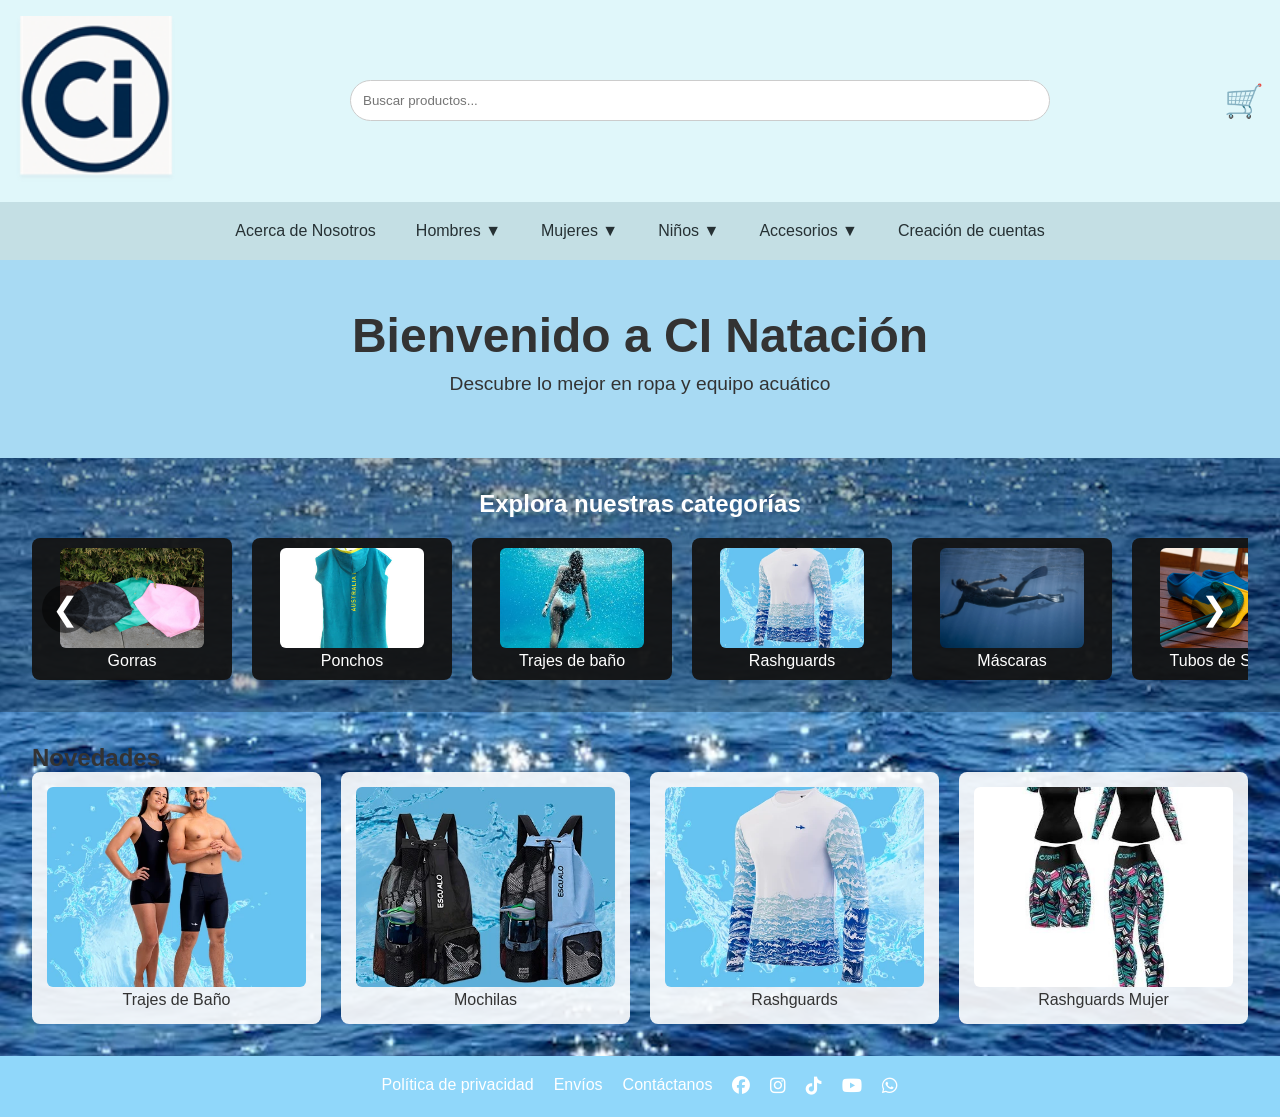
<file: Index.html>
<!DOCTYPE html>
<html lang="es">

<head>
    <meta charset="UTF-8">
    <meta name="viewport" content="width=device-width, initial-scale=1.0">
    <title>Comercializadora Integral de Natación</title>
    <link rel="stylesheet" href="estilo.css">

    <link rel="stylesheet" href="https://cdnjs.cloudflare.com/ajax/libs/font-awesome/6.5.2/css/all.min.css">
</head>

<body>
<button id="btnTop" title="Volver arriba">
    ↑
</button>
    <header>
        <div class="logo">
            <img src="Ci.png" alt="CI Natación">
        </div>

        <input type="text" placeholder="Buscar productos...">

        <a href="carrito.html" class="cart">🛒</a>
    </header>

    <nav>

        <button class="menu-toggle" id="menuToggle">
            ☰ Menú
        </button>

        <ul class="topnav" id="menu">

            <li>
                <a href="empresa.html">Acerca de Nosotros</a>
            </li>

            <li class="dropdown">
                <a class="#" href="#">
                    Hombres ▼
                </a>

                <ul class="submenu">
                    <li><a href="#">Trajes de baño</a></li>
                    <li><a href="#">Rashguards</a></li>
                    <li><a href="#">Gorras</a></li>
                    <li><a href="#">Ponchos</a></li>
                </ul>
            </li>

            <li class="dropdown">
                <a href="#">
                    Mujeres ▼
                </a>

                <ul class="submenu">
                    <li><a href="#">Trajes de baño</a></li>
                    <li><a href="#">Rashguards</a></li>
                    <li><a href="#">Gorras</a></li>
                    <li><a href="#">Accesorios</a></li>
                </ul>
            </li>

            <li class="dropdown">
                <a href="#">
                    Niños ▼
                </a>

                <ul class="submenu">
                    <li><a href="#">Trajes</a></li>
                    <li><a href="#">Visores</a></li>
                    <li><a href="#">Gorras</a></li>
                </ul>
            </li>

            <li class="dropdown">
                <a href="#">
                    Accesorios ▼
                </a>

                <ul class="submenu">
                    <li><a href="#">Mochilas</a></li>
                    <li><a href="#">Snorkels</a></li>
                    <li><a href="#">Máscaras</a></li>
                    <li><a href="#">Ponchos</a></li>
                </ul>
            </li>

            <li>
                <a href="formcuentaus.html">
                    Creación de cuentas
                </a>
            </li>

        </ul>

    </nav>

    <section class="hero">
        <h1>Bienvenido a CI Natación</h1>
        <p>Descubre lo mejor en ropa y equipo acuático</p>
        
    </section>

    <section class="categorias">

        <h2>Explora nuestras categorías</h2>

        <div class="carousel">

            <button class="arrow left">❮</button>

            <div class="carousel-track">

                <div class="category">
                    <img src="imagenesInt3/NaturalezaNadaryGorrosdenatación.jpg" alt="Gorras">
                    <p>Gorras</p>
                </div>

                <div class="category">
                    <img src="imagenesInt3/poncho.jpg" alt="Ponchos">
                    <p>Ponchos</p>
                </div>

                <div class="category">
                    <img src="imagenesInt3/TrajedebañoMujer.jpg" alt="Trajes de baño">
                    <p>Trajes de baño</p>
                </div>

                <div class="category">
                    <img src="Rashguards.webp" alt="Rashguards">
                    <p>Rashguards</p>
                </div>

                <div class="category">
                    <img src="imagenesInt3/Snorquel.jpg" alt="Máscaras">
                    <p>Máscaras</p>
                </div>

                <div class="category">
                    <img src="imagenesInt3/NataciónAletasyTuborespirador.jpg" alt="Tubos de Snorkel">
                    <p>Tubos de Snorkel</p>
                </div>
                <div class="category">
                    <img src="imagenesInt3/TrajedebañoMujer.jpg" alt="Trajes">
                    <p>Trajes Mujer</p>
                </div>

                <div class="category">
                    <img src="imagenesInt3/Buceo.jpg" alt="Buceo">
                    <p>Buceo</p>
                </div>

                <div class="category">
                    <img src="imagenesInt3/Nadador.jpg" alt="Nadador">
                    <p>Trajes nadador</p>
                </div>

                <div class="category">
                    <img src="imagenesInt3/MujerNadadoryGorrodebaño.jpg" alt="Nadador">
                    <p>Nadador</p>
                </div>

                </div>

            <button class="arrow right">❯</button>

        </div>

    </section>

    <section class="productos">

        <h2>Novedades</h2>

        <div class="grid">

            <div class="producto">
                <img src="Trajesdebañowebp.webp" alt="Trajes de baño">
                <p>Trajes de Baño</p>
            </div>

            <div class="producto">
                <img src="mochilas.webp" alt="Mochilas">
                <p>Mochilas</p>
            </div>

            <div class="producto">
                <img src="Rashguards.webp" alt="Rashguards">
                <p>Rashguards</p>
            </div>

            <div class="producto">
                <img src="rashs.jpg" alt="Rashguards Mujer">
                <p>Rashguards Mujer</p>
            </div>

        </div>

    </section>

    <footer>
        <a href="#">Política de privacidad</a>
        <a href="#">Envíos</a>
        <a href="#">Contáctanos</a>
         <div class="redes">

        <a href="https://facebook.com" target="_blank">
            <i class="fa-brands fa-facebook"></i>
        </a>

        <a href="https://instagram.com" target="_blank">
            <i class="fa-brands fa-instagram"></i>
        </a>

        <a href="https://tiktok.com" target="_blank">
            <i class="fa-brands fa-tiktok"></i>
        </a>

        <a href="https://youtube.com" target="_blank">
            <i class="fa-brands fa-youtube"></i>
        </a>

        <a href="https://wa.me/525512345678" target="_blank">
            <i class="fa-brands fa-whatsapp"></i>
        </a>

    </div>
    </footer>

    <script src="carrusel.js"></script>

</body>

</html>
</file>
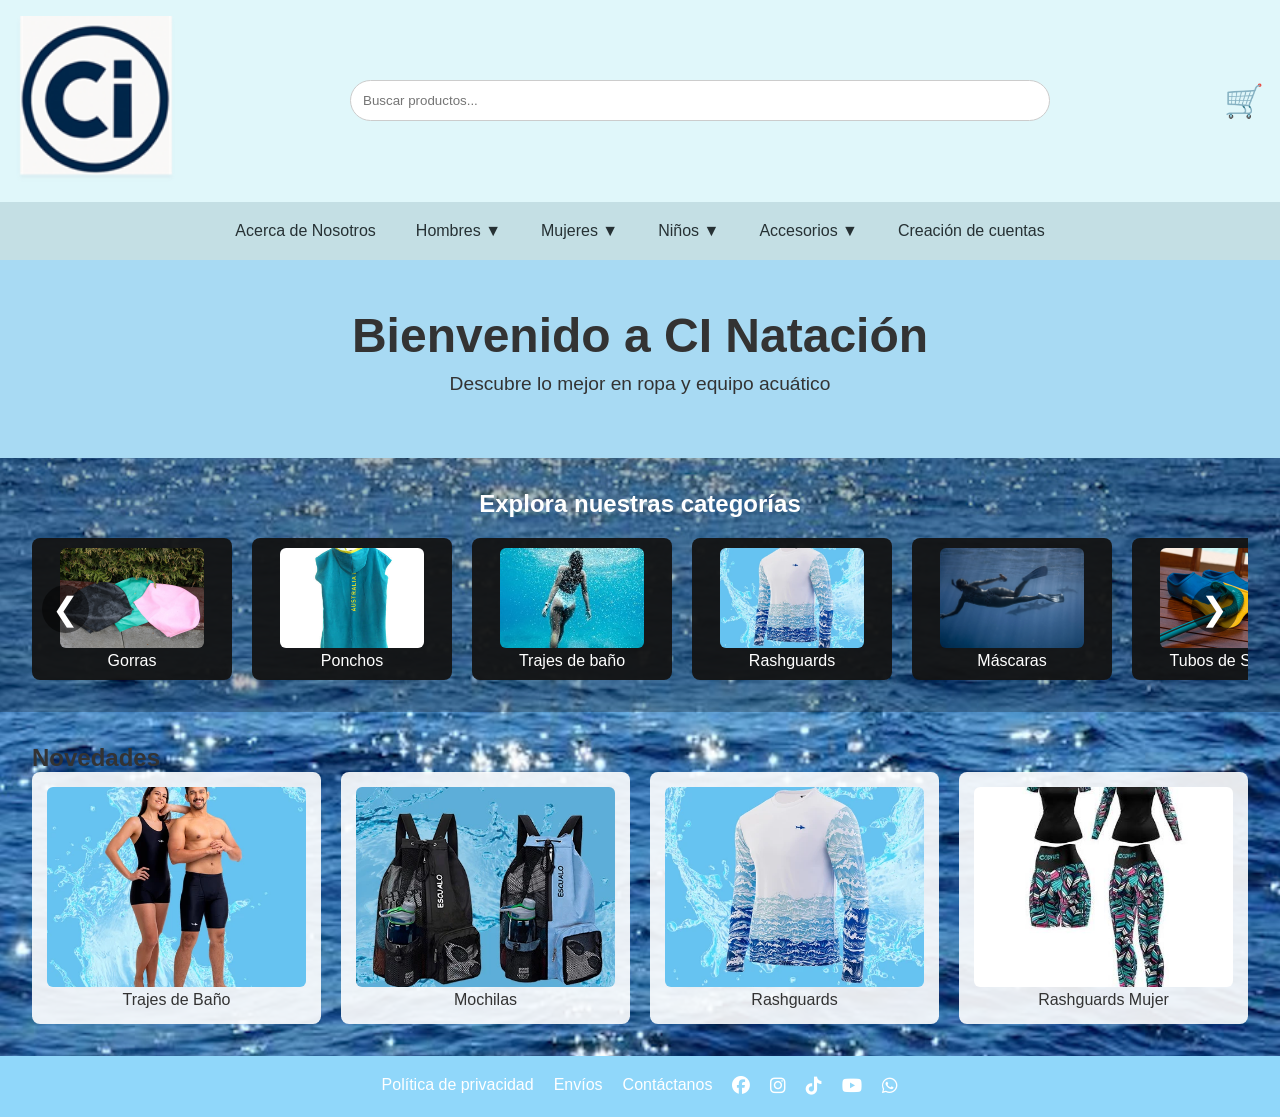
<file: index.html>
<!DOCTYPE html>
<html lang="es">

<head>
    <meta charset="UTF-8">
    <meta name="viewport" content="width=device-width, initial-scale=1.0">
    <title>Comercializadora Integral de Natación</title>
    <link rel="stylesheet" href="estilo.css">

    <link rel="stylesheet" href="https://cdnjs.cloudflare.com/ajax/libs/font-awesome/6.5.2/css/all.min.css">
</head>

<body>
<button id="btnTop" title="Volver arriba">
    ↑
</button>
    <header>
        <div class="logo">
            <img src="Ci.png" alt="CI Natación">
        </div>

        <input type="text" placeholder="Buscar productos...">

        <a href="carrito.html" class="cart">🛒</a>
    </header>

    <nav>

        <button class="menu-toggle" id="menuToggle">
            ☰ Menú
        </button>

        <ul class="topnav" id="menu">

            <li>
                <a href="empresa.html">Acerca de Nosotros</a>
            </li>

            <li class="dropdown">
                <a class="#" href="#">
                    Hombres ▼
                </a>

                <ul class="submenu">
                    <li><a href="#">Trajes de baño</a></li>
                    <li><a href="#">Rashguards</a></li>
                    <li><a href="#">Gorras</a></li>
                    <li><a href="#">Ponchos</a></li>
                </ul>
            </li>

            <li class="dropdown">
                <a href="#">
                    Mujeres ▼
                </a>

                <ul class="submenu">
                    <li><a href="#">Trajes de baño</a></li>
                    <li><a href="#">Rashguards</a></li>
                    <li><a href="#">Gorras</a></li>
                    <li><a href="#">Accesorios</a></li>
                </ul>
            </li>

            <li class="dropdown">
                <a href="#">
                    Niños ▼
                </a>

                <ul class="submenu">
                    <li><a href="#">Trajes</a></li>
                    <li><a href="#">Visores</a></li>
                    <li><a href="#">Gorras</a></li>
                </ul>
            </li>

            <li class="dropdown">
                <a href="#">
                    Accesorios ▼
                </a>

                <ul class="submenu">
                    <li><a href="#">Mochilas</a></li>
                    <li><a href="#">Snorkels</a></li>
                    <li><a href="#">Máscaras</a></li>
                    <li><a href="#">Ponchos</a></li>
                </ul>
            </li>

            <li>
                <a href="formcuentaus.html">
                    Creación de cuentas
                </a>
            </li>

        </ul>

    </nav>

    <section class="hero">
        <h1>Bienvenido a CI Natación</h1>
        <p>Descubre lo mejor en ropa y equipo acuático</p>
        
    </section>

    <section class="categorias">

        <h2>Explora nuestras categorías</h2>

        <div class="carousel">

            <button class="arrow left">❮</button>

            <div class="carousel-track">

                <div class="category">
                    <img src="imagenesInt3/NaturalezaNadaryGorrosdenatación.jpg" alt="Gorras">
                    <p>Gorras</p>
                </div>

                <div class="category">
                    <img src="imagenesInt3/poncho.jpg" alt="Ponchos">
                    <p>Ponchos</p>
                </div>

                <div class="category">
                    <img src="imagenesInt3/TrajedebañoMujer.jpg" alt="Trajes de baño">
                    <p>Trajes de baño</p>
                </div>

                <div class="category">
                    <img src="Rashguards.webp" alt="Rashguards">
                    <p>Rashguards</p>
                </div>

                <div class="category">
                    <img src="imagenesInt3/Snorquel.jpg" alt="Máscaras">
                    <p>Máscaras</p>
                </div>

                <div class="category">
                    <img src="imagenesInt3/NataciónAletasyTuborespirador.jpg" alt="Tubos de Snorkel">
                    <p>Tubos de Snorkel</p>
                </div>
                <div class="category">
                    <img src="imagenesInt3/TrajedebañoMujer.jpg" alt="Trajes">
                    <p>Trajes Mujer</p>
                </div>

                <div class="category">
                    <img src="imagenesInt3/Buceo.jpg" alt="Buceo">
                    <p>Buceo</p>
                </div>

                <div class="category">
                    <img src="imagenesInt3/Nadador.jpg" alt="Nadador">
                    <p>Trajes nadador</p>
                </div>

                <div class="category">
                    <img src="imagenesInt3/MujerNadadoryGorrodebaño.jpg" alt="Nadador">
                    <p>Nadador</p>
                </div>

                </div>

            <button class="arrow right">❯</button>

        </div>

    </section>

    <section class="productos">

        <h2>Novedades</h2>

        <div class="grid">

            <div class="producto">
                <img src="Trajesdebañowebp.webp" alt="Trajes de baño">
                <p>Trajes de Baño</p>
            </div>

            <div class="producto">
                <img src="mochilas.webp" alt="Mochilas">
                <p>Mochilas</p>
            </div>

            <div class="producto">
                <img src="Rashguards.webp" alt="Rashguards">
                <p>Rashguards</p>
            </div>

            <div class="producto">
                <img src="rashs.jpg" alt="Rashguards Mujer">
                <p>Rashguards Mujer</p>
            </div>

        </div>

    </section>

    <footer>
        <a href="#">Política de privacidad</a>
        <a href="#">Envíos</a>
        <a href="#">Contáctanos</a>
         <div class="redes">

        <a href="https://facebook.com" target="_blank">
            <i class="fa-brands fa-facebook"></i>
        </a>

        <a href="https://instagram.com" target="_blank">
            <i class="fa-brands fa-instagram"></i>
        </a>

        <a href="https://tiktok.com" target="_blank">
            <i class="fa-brands fa-tiktok"></i>
        </a>

        <a href="https://youtube.com" target="_blank">
            <i class="fa-brands fa-youtube"></i>
        </a>

        <a href="https://wa.me/525512345678" target="_blank">
            <i class="fa-brands fa-whatsapp"></i>
        </a>

    </div>
    </footer>

    <script src="carrusel.js"></script>

</body>

</html>
</file>
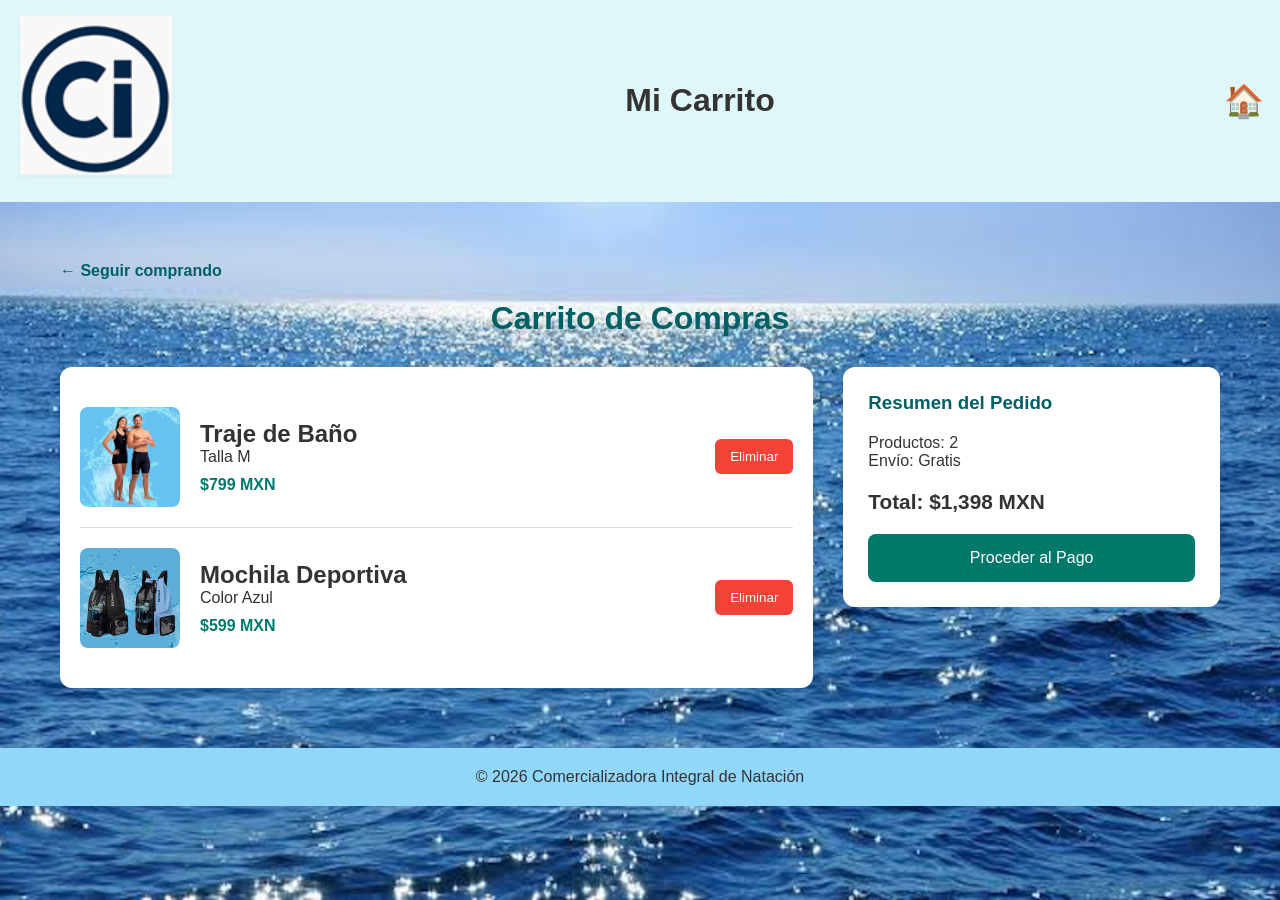
<file: carrito.html>
<!DOCTYPE html>
<html lang="es">

<head>
    <meta charset="UTF-8">
    <meta name="viewport" content="width=device-width, initial-scale=1.0">
    <title>Mi Carrito | CI Natación</title>

    <link rel="stylesheet" href="estilo.css">
    <link rel="stylesheet" href="carrito.css">
</head>

<body>

    <header>
        <div class="logo">
            <img src="Ci.png" alt="CI Natación">
        </div>

        <h1>Mi Carrito</h1>

        <a href="index.html" class="cart">🏠</a>
    </header>

    <main class="carrito-container">

        <a href="index.html" class="volver">
            ← Seguir comprando
        </a>

        <h1 class="carrito-titulo">
            Carrito de Compras
        </h1>

        <div class="carrito-grid">

            <section class="productos-carrito">

                <div class="item">

                    <img src="Trajesdebañowebp.webp" alt="Traje de Baño">

                    <div class="detalle">
                        <h2>Traje de Baño</h2>
                        <p>Talla M</p>
                        <p class="precio">$799 MXN</p>
                    </div>

                    <button class="btn-eliminar">
                        Eliminar
                    </button>

                </div>

                <div class="item">

                    <img src="mochilas.webp" alt="Mochila">

                    <div class="detalle">
                        <h2>Mochila Deportiva</h2>
                        <p>Color Azul</p>
                        <p class="precio">$599 MXN</p>
                    </div>

                    <button class="btn-eliminar">
                        Eliminar
                    </button>

                </div>

            </section>

            <aside class="resumen">

                <h3>Resumen del Pedido</h3>

                <p>Productos: 2</p>

                <p>Envío: Gratis</p>

                <div class="total">
                    Total: $1,398 MXN
                </div>

                <button class="btn-pagar">
                    Proceder al Pago
                </button>

            </aside>

        </div>

    </main>

    <footer>
        <p>© 2026 Comercializadora Integral de Natación</p>
    </footer>

</body>

</html>
</file>
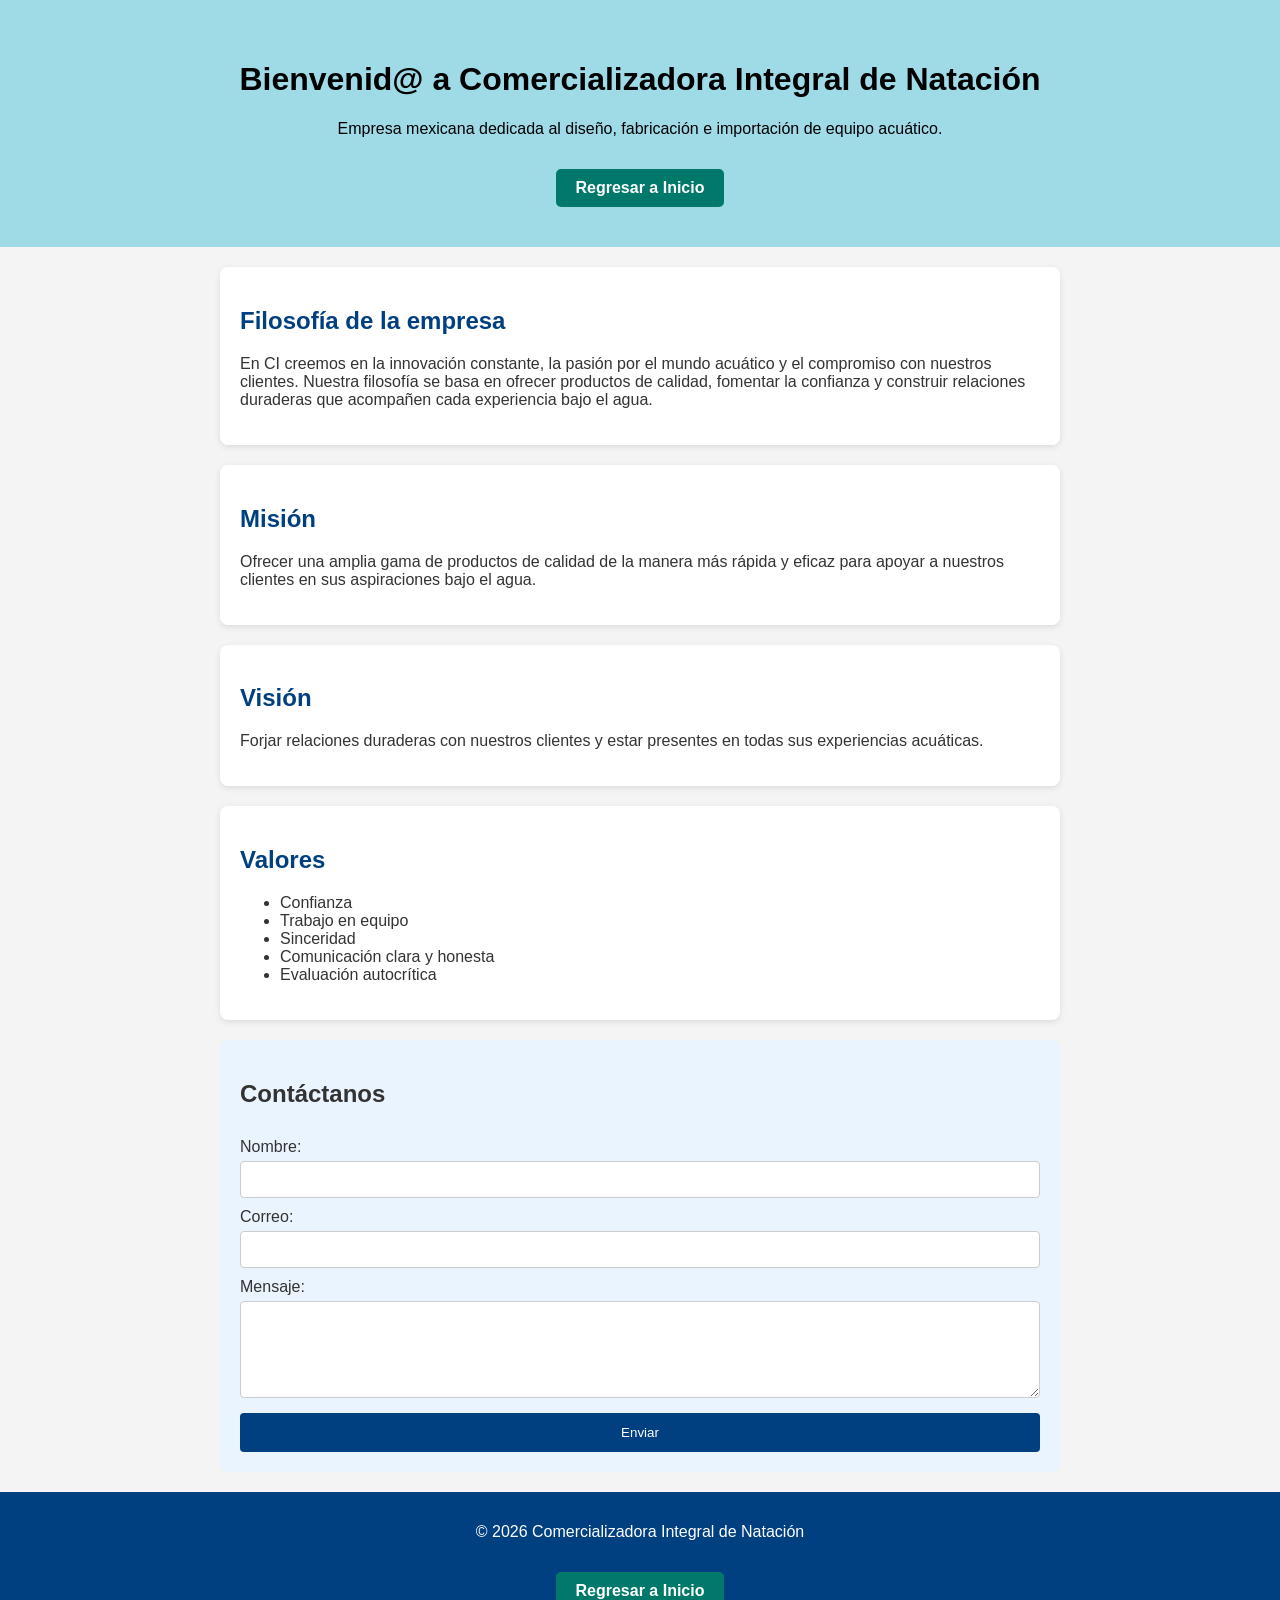
<file: empresa.html>
<!DOCTYPE html>
<html lang="es">
<head>
  <meta charset="UTF-8">
  <title>Sobre Nosotros</title>
  <link rel="stylesheet" href="empresa.css">
</head>

<body>
  <button id="btnTop" title="Volver arriba">
    ↑
</button>
  <!-- Encabezado -->
  <header>
    <h1>Bienvenid@ a Comercializadora Integral de Natación</h1>
    <p>Empresa mexicana dedicada al diseño, fabricación e importación de equipo acuático.</p>
    
    <!-- Botón de regreso -->
    <a href="index.html" class="btn-regreso">Regresar a Inicio</a>
  </header>
<!-- Sección Filosofía -->
  <section class="bloque">
    <h2>Filosofía de la empresa</h2>
    <p>En CI creemos en la innovación constante, la pasión por el mundo acuático 
      y el compromiso con nuestros clientes. Nuestra filosofía se basa en ofrecer 
      productos de calidad, fomentar la confianza y construir relaciones duraderas 
      que acompañen cada experiencia bajo el agua.</p>
  </section>
  <!-- Sección Misión -->
  <section class="bloque">
    <h2>Misión</h2>
    <p>Ofrecer una amplia gama de productos de calidad de la manera más rápida y eficaz para apoyar a nuestros clientes en sus aspiraciones bajo el agua.</p>
  </section>

  <!-- Sección Visión -->
  <section class="bloque">
    <h2>Visión</h2>
    <p>Forjar relaciones duraderas con nuestros clientes y estar presentes en todas sus experiencias acuáticas.</p>
  </section>

  <!-- Sección Valores -->
  <section class="bloque">
    <h2>Valores</h2>
    <ul>
      <li>Confianza</li>
      <li>Trabajo en equipo</li>
      <li>Sinceridad</li>
      <li>Comunicación clara y honesta</li>
      <li>Evaluación autocrítica</li>
    </ul>
  </section>

  <!-- Formulario de contacto -->
  <section class="contacto">
    <h2>Contáctanos</h2>
    <form>
      <label for="nombre">Nombre:</label>
      <input type="text" id="nombre" name="nombre" required>

      <label for="correo">Correo:</label>
      <input type="email" id="correo" name="correo" required>

      <label for="mensaje">Mensaje:</label>
      <textarea id="mensaje" name="mensaje" rows="5" required></textarea>

      <button type="submit">Enviar</button>
    </form>
  </section>

  <!-- Pie de página -->
  <footer>
    <p>© 2026 Comercializadora Integral de Natación</p>
    <!-- Botón de regreso en el footer -->
    <a href="index.html" class="btn-regreso">Regresar a Inicio</a>

    
  </footer>
</body>
</html>
</file>
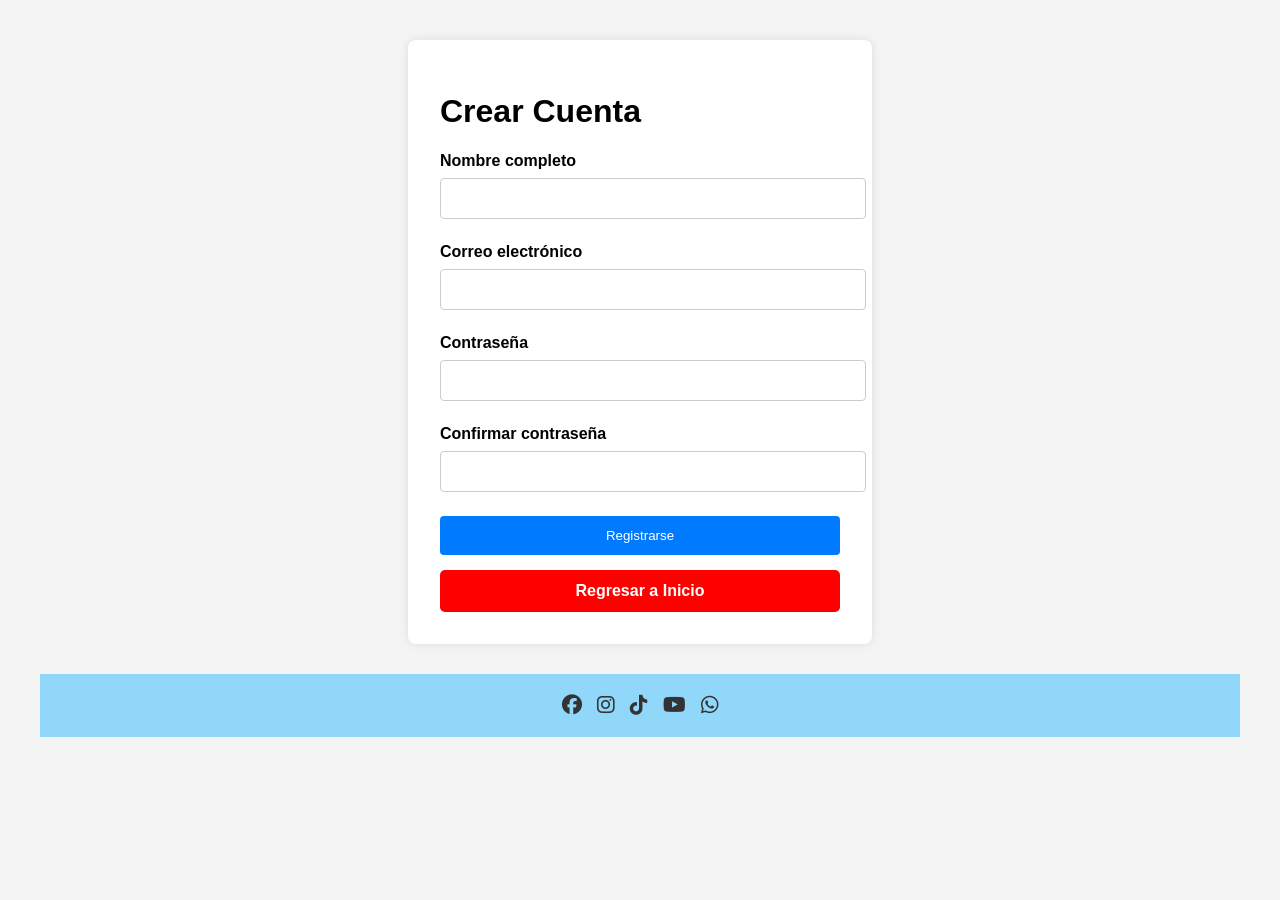
<file: formcuentaus.html>
<!DOCTYPE html>
<html lang="es">
<head>
  <meta charset="UTF-8">
  <meta name="viewport" content="width=device-width, initial-scale=1">
  <title>Formulario para Crear Cuenta</title>
  <link rel="stylesheet" href="estilof.css">
  <link rel="stylesheet" href="https://cdnjs.cloudflare.com/ajax/libs/font-awesome/6.5.2/css/all.min.css">
</head>

<body>

  <form action="/registro" method="POST" aria-label="Formulario de creación de cuenta">
    <h1>Crear Cuenta</h1>

    <label for="nombre">Nombre completo</label>
    <input type="text" id="nombre" name="nombre" required>

    <label for="email">Correo electrónico</label>
    <input type="email" id="email" name="email" required>

    <label for="password">Contraseña</label>
    <input type="password" id="password" name="password" required minlength="6">

    <label for="confirmar">Confirmar contraseña</label>
    <input type="password" id="confirmar" name="confirmar" required minlength="6">

    <button type="submit">Registrarse</button>

    <!-- Botón de regreso -->
    <a href="index.html" class="btn-regreso">Regresar a Inicio</a>
  </form>
<footer>
        <div class="redes">
          <a href="https://facebook.com" target="_blank">
    <i class="fa-brands fa-facebook"></i>
</a>

<a href="https://instagram.com" target="_blank">
    <i class="fa-brands fa-instagram"></i>
</a>

<a href="https://tiktok.com" target="_blank">
    <i class="fa-brands fa-tiktok"></i>
</a>

<a href="https://youtube.com" target="_blank">
    <i class="fa-brands fa-youtube"></i>
</a>

<a href="https://wa.me/525512345678" target="_blank">
    <i class="fa-brands fa-whatsapp"></i>
</a>

    </div>
    </footer>
</body>
</html>
</file>
<file: estilo.css>
/* =========================
   RESET
========================= */

*{
    margin:0;
    padding:0;
    box-sizing:border-box;
}

html,
body{
    min-height:100%;
}

body{
    font-family:Arial,sans-serif;
    color:#333;
    background:url("mar.jpg") center center / cover no-repeat;
}

/* =========================
   HEADER
========================= */

header{
    display:flex;
    justify-content:space-between;
    align-items:center;
    gap:15px;
    padding:1rem;
    flex-wrap:wrap;
    background:#e0f7fa;
}

.logo img{
    width:160px;
    height:auto;
}

input[type="text"]{
    width:100%;
    max-width:700px;
    padding:12px;
    border:1px solid #ccc;
    border-radius:25px;
}

.cart{
    font-size:2rem;
}

/* =========================
   NAV
========================= */

nav{
    position:relative;
    z-index:9999;
}

.menu-toggle{
    display:none;
    width:100%;
    padding:15px;
    border:none;
    cursor:pointer;
    font-size:1.2rem;
    background:#006064;
    color:#fff;
    text-align:left;
}

ul.topnav{
    list-style:none;
    background:#c4dfe4;

    display:flex;
    justify-content:center;
    flex-wrap:wrap;

    overflow:visible; /* IMPORTANTE */
}

ul.topnav li{
    position:relative;
}

ul.topnav li a{
    display:block;
    text-decoration:none;
    color:#263134;
    padding:20px;
}

ul.topnav li a:hover{
    background:#8fd0df;
}

ul.topnav li a.active{
    background:#97d5e4;
}

/* =========================
   SUBMENU
========================= */

.dropdown{
    position:relative;
}

.submenu{
    display:none;
    position:absolute;

    top:100%;
    left:0;

    min-width:230px;

    background:#87c6d4;

    list-style:none;
    padding:0;
    margin:0;

    z-index:10000;

    box-shadow:0 4px 12px rgba(0,0,0,.25);
}

.submenu li{
    width:100%;
}

.submenu li a{
    display:block;
    padding:14px;
    color:#fff;
    background:#acdfeb;
}

.submenu li a:hover{
    background:#65b7ca;
}

.dropdown:hover > .submenu{
    display:block;
}

/* =========================
   HERO
========================= */

.hero{
    text-align:center;
    padding:3rem 1rem;
    background:#a8daf3;
}

.hero h1{
    font-size:3rem;
    margin-bottom:10px;
}

.hero p{
    font-size:1.2rem;
    margin-bottom:15px;
}

.hero button{
    padding:12px 24px;
    border:none;
    cursor:pointer;
    background:#00796b;
    color:white;
    font-size:1rem;
}

/* =========================
   SECCIONES
========================= */

.categorias,
.productos{
    padding:2rem;
}

.categorias{
    background:rgba(0,0,0,.25);
    color:white;
    text-align:center;
}

.categorias h2{
    margin-bottom:20px;
}

/* =========================
   CARRUSEL
========================= */

.carousel{
    position:relative;
    overflow:hidden;
}

.carousel-track{
    display:flex;
    gap:20px;
    overflow-x:auto;
    scroll-behavior:smooth;
    scrollbar-width:none;
}

.carousel-track::-webkit-scrollbar{
    display:none;
}

.category{
    flex:0 0 200px;
    background:rgba(20, 19, 19, 0.95);
    border-radius:8px;
    padding:10px;
}

.category img{
    width:80%;
    height:100px;
    object-fit:cover;
    border-radius:6px;
}

.arrow{
    position:absolute;
    top:50%;
    transform:translateY(-50%);
    z-index:10;

    border:none;
    border-radius:50%;
    cursor:pointer;

    background:rgba(0,0,0,.5);
    color:white;

    font-size:2rem;
    padding:5px 10px;
}

.arrow.left{
    left:10px;
}

.arrow.right{
    right:10px;
}

/* =========================
   PRODUCTOS
========================= */

.grid{
    display:grid;
    grid-template-columns:repeat(auto-fit,minmax(200px,1fr));
    gap:20px;
}

.producto{
    background:rgba(255,255,255,.9);
    padding:15px;
    border-radius:8px;
    text-align:center;
}

.producto img{
    width:100%;
    height:200px;
    object-fit:cover;
    border-radius:6px;
    transition:transform .3s;
}

.producto img:hover{
    transform:scale(1.05);
}

/* =========================
   FOOTER
========================= */

footer{
    display:flex;
    justify-content:center;
    flex-wrap:wrap;
    gap:20px;

    padding:20px;

    background:#90d7fa;
}

footer a{
    color:#fff;
    text-decoration:none;
}

/* =========================
   TABLET
========================= */

@media(max-width:768px){

    header{
        flex-direction:column;
    }

    .menu-toggle{
        display:block;
    }

    .topnav{
        display:none !important;
        flex-direction:column;
        width:100%;
    }

    .topnav.active{
        display:flex !important;
    }

    .topnav li{
        width:100%;
    }

    .topnav li a{
        text-align:center;
    }

    .submenu{
        position:static;
        display:none;
        width:100%;
        box-shadow:none;
    }

    .submenu.active{
        display:block;
    }

    .dropdown:hover .submenu{
        display:none;
    }

    .hero h1{
        font-size:2rem;
    }

    .grid{
        grid-template-columns:1fr 1fr;
    }
}

/* =========================
   MOVIL
========================= */

@media(max-width:480px){

    .grid{
        grid-template-columns:1fr;
    }

    .logo img{
        width:120px;
    }

    .hero h1{
        font-size:1.7rem;
    }

    .producto img{
        height:160px;
    }

    .category{
        flex:0 0 150px;
    }
}
/* =========================
   BOTÓN VOLVER ARRIBA
========================= */

#btnTop{
    display:none;

    position:fixed;
    bottom:20px;
    right:20px;

    width:50px;
    height:50px;

    border:none;
    border-radius:50%;

    background:#006064;
    color:white;

    font-size:24px;
    cursor:pointer;

    z-index:9999;

    box-shadow:0 4px 10px rgba(0,0,0,.3);

    transition:all .3s ease;
}

#btnTop:hover{
    background:#00838f;
    transform:scale(1.1);
}

.redes{
    display:flex;
    gap:20px;
    align-items:center;
}

.redes a{
    color:white;
    font-size:18px;
    transition:.3s;
}

.redes a:hover{
    transform:scale(1.2);
}

/* =========================
   Iconos Redes
========================= */
/* Colores oficiales */

.fa-facebook:hover{
    color:#1877f2;
}

.fa-instagram:hover{
    color:#e4405f;
}

.fa-whatsapp:hover{
    color:#25d366;
}

.fa-youtube:hover{
    color:#ff0000;
}

.fa-tiktok:hover{
    color:#000;
}

.cart{
    font-size:2rem;
    text-decoration:none;
    cursor:pointer;
    color:#333;
}

.cart:hover{
    transform:scale(1.1);
}
</file>
<file: carrito.css>
/* =========================
   CONTENEDOR
========================= */

.carrito-container{
    max-width:1200px;
    margin:40px auto;
    padding:20px;
}

/* =========================
   TITULO
========================= */

.carrito-titulo{
    text-align:center;
    margin-bottom:30px;
    color:#006064;
}

/* =========================
   GRID
========================= */

.carrito-grid{
    display:grid;
    grid-template-columns:2fr 1fr;
    gap:30px;
}

/* =========================
   PRODUCTOS
========================= */

.productos-carrito{
    background:#fff;
    border-radius:12px;
    padding:20px;
    box-shadow:0 2px 10px rgba(0,0,0,.1);
}

.item{
    display:flex;
    align-items:center;
    gap:20px;
    padding:20px 0;
    border-bottom:1px solid #ddd;
}

.item:last-child{
    border-bottom:none;
}

.item img{
    width:100px;
    height:100px;
    object-fit:cover;
    border-radius:8px;
}

.detalle{
    flex:1;
}

.detalle h3{
    margin-bottom:8px;
}

.precio{
    color:#00796b;
    font-weight:bold;
    margin-top:10px;
}

/* =========================
   BOTON ELIMINAR
========================= */

.btn-eliminar{
    background:#f44336;
    color:white;
    border:none;
    padding:10px 15px;
    border-radius:6px;
    cursor:pointer;
}

.btn-eliminar:hover{
    background:#d32f2f;
}

/* =========================
   RESUMEN
========================= */

.resumen{
    background:white;
    border-radius:12px;
    padding:25px;
    box-shadow:0 2px 10px rgba(0,0,0,.1);
    height:fit-content;
}

.resumen h3{
    margin-bottom:20px;
    color:#006064;
}

.total{
    margin:20px 0;
    font-size:1.3rem;
    font-weight:bold;
}

/* =========================
   BOTON PAGAR
========================= */

.btn-pagar{
    width:100%;
    padding:15px;
    border:none;
    border-radius:8px;

    background:#00796b;
    color:white;

    font-size:1rem;
    cursor:pointer;
}

.btn-pagar:hover{
    background:#00695c;
}

/* =========================
   VOLVER
========================= */

.volver{
    display:inline-block;
    margin-bottom:20px;
    color:#006064;
    text-decoration:none;
    font-weight:bold;
}

/* =========================
   RESPONSIVE
========================= */

@media (max-width:768px){

    .carrito-grid{
        grid-template-columns:1fr;
    }

    .item{
        flex-direction:column;
        text-align:center;
    }

    .item img{
        width:140px;
        height:140px;
    }

}

@media (max-width:480px){

    .carrito-container{
        padding:10px;
    }

    .carrito-titulo{
        font-size:1.8rem;
    }

}
</file>
<file: empresa.css>
body {
  font-family: Arial, sans-serif;
  margin: 0;
  background-color: #f4f4f4;
  color: #333;
}

header {
  background-color: #9edbe7;
  color: black;
  text-align: center;
  padding: 40px 20px;
}

.bloque {
  background: white;
  margin: 20px auto;
  padding: 20px;
  max-width: 800px;
  border-radius: 8px;
  box-shadow: 0 2px 6px rgba(0,0,0,0.1);
}

.bloque h2 {
  color: #004080;
}

.contacto {
  background: #eaf4ff;
  margin: 20px auto;
  padding: 20px;
  max-width: 800px;
  border-radius: 8px;
}

form {
  display: flex;
  flex-direction: column;
}

form label {
  margin-top: 10px;
}

form input, form textarea {
  padding: 10px;
  margin-top: 5px;
  border: 1px solid #ccc;
  border-radius: 4px;
}

form button {
  margin-top: 15px;
  padding: 12px;
  background-color: #004080;
  color: white;
  border: none;
  border-radius: 4px;
  cursor: pointer;
}

form button:hover {
  background-color: #003060;
}

footer {
  background-color: #004080;
  color: white;
  text-align: center;
  padding: 15px;
  margin-top: 20px;
}

/* Estilo del botón de regreso */
.btn-regreso {
  display: inline-block;
  margin-top: 15px;
  padding: 10px 20px;
  background-color: #00796b; /* rojo para destacar */
  color: white;
  text-decoration: none;
  border-radius: 5px;
  font-weight: bold;
  transition: background-color 0.3s ease;
}

.btn-regreso:hover {
  background-color: #83c1ba; /* cambio de tono al pasar el mouse */
}

/* =========================
   BOTÓN VOLVER ARRIBA
========================= */

#btnTop{
    display:none;

    position:fixed;
    bottom:20px;
    right:20px;

    width:50px;
    height:50px;

    border:none;
    border-radius:50%;

    background:#006064;
    color:white;

    font-size:24px;
    cursor:pointer;

    z-index:9999;

    box-shadow:0 4px 10px rgba(0,0,0,.3);

    transition:all .3s ease;
}

#btnTop:hover{
    background:#00838f;
    transform:scale(1.1);
}
</file>
<file: estilof.css>
body {
  font-family: sans-serif;
  background: #f4f4f4;
  padding: 2rem;
}

form {
  max-width: 400px;
  margin: auto;
  background: white;
  padding: 2rem;
  border-radius: 8px;
  box-shadow: 0 0 10px rgba(0,0,0,0.1);
}

label {
  display: block;
  margin-bottom: 0.5rem;
  font-weight: bold;
}

input {
  width: 100%;
  padding: 0.75rem;
  margin-bottom: 1.5rem;
  border: 1px solid #ccc;
  border-radius: 4px;
}

button {
  background: #007bff;
  color: white;
  padding: 0.75rem;
  border: none;
  border-radius: 4px;
  cursor: pointer;
  width: 100%;
}

button:hover {
  background: #0056b3;
}

/* Estilo del botón de regreso */
.btn-regreso {
  display: block;
  text-align: center;
  margin-top: 15px;
  padding: 0.75rem;
  background-color: #ff0000; /* rojo para destacar */
  color: white;
  text-decoration: none;
  border-radius: 5px;
  font-weight: bold;
  transition: background-color 0.3s ease;
}

.btn-regreso:hover {
  background-color: #cc0000; /* tono más oscuro al pasar el mouse */
}

/* =========================
   Iconos Redes
========================= */
/* Colores oficiales */

.fa-facebook:hover{
    color:#1877f2;
}

.fa-instagram:hover{
    color:#e4405f;
}

.fa-whatsapp:hover{
    color:#25d366;
}

.fa-youtube:hover{
    color:#ff0000;
}

.fa-tiktok:hover{
    color:#000;
}

.cart{
    font-size:2rem;
    text-decoration:none;
    cursor:pointer;
    color:#333;
}

.cart:hover{
    transform:scale(1.1);
}
footer{
    margin-top:30px;
    padding:20px;
    text-align:center;
    background:#90d7fa;
}

.redes{
    display:flex;
    justify-content:center;
    gap:15px;
}

.redes a{
    color:#333;
    font-size:20px;
    text-decoration:none;
}
</file>
